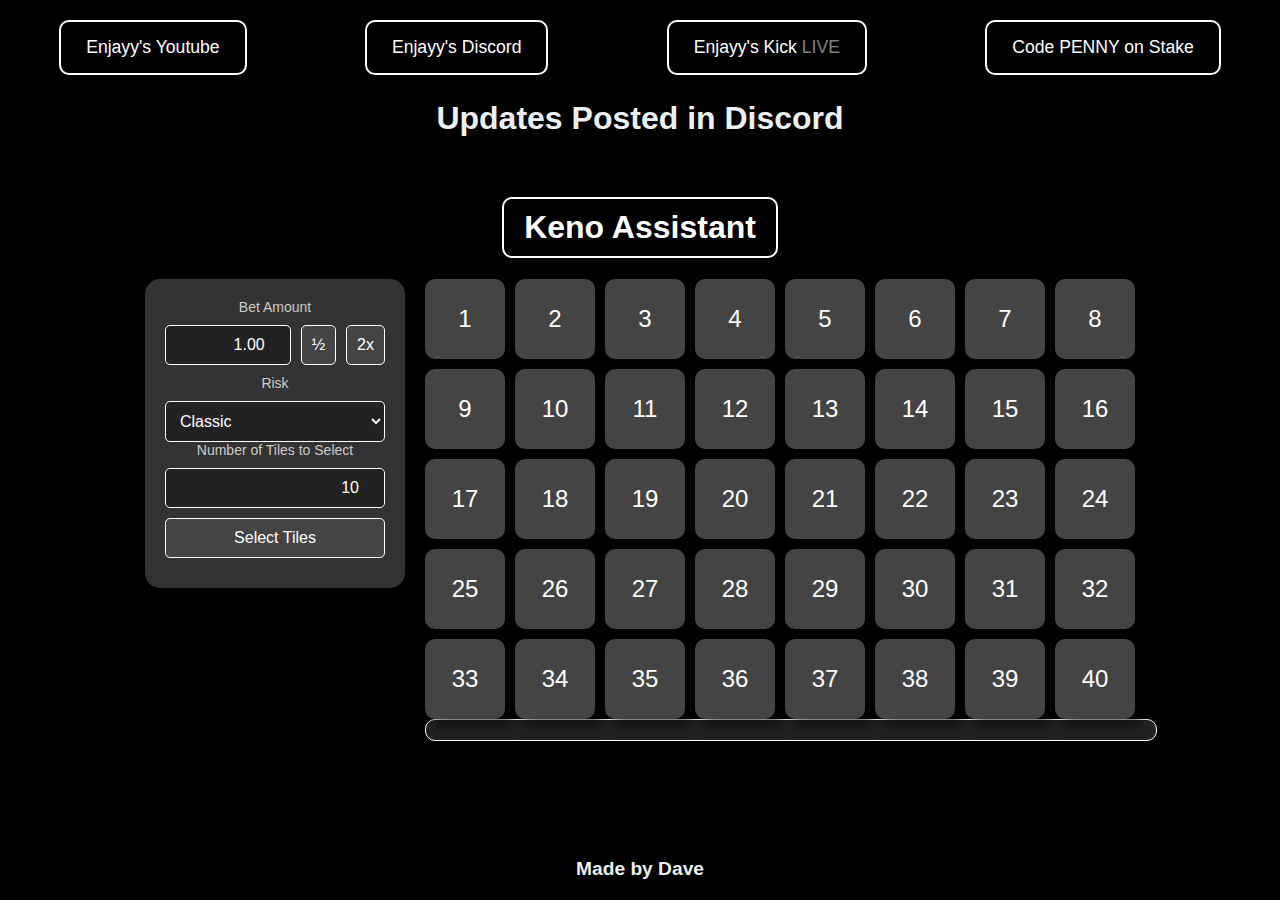
<file: Keno/index.html>
<!DOCTYPE html>
<html lang="en">
<head>
    <meta charset="UTF-8">
    <meta name="viewport" content="width=device-width, initial-scale=1.0">
    <title>Keno Assistant</title>
    <style>
        body {
            font-family: Arial, sans-serif;
            display: flex;
            flex-direction: column;
            align-items: center;
            height: 100vh;
            background-color: black;
            color: #ecf0f1;
            margin: 0;
        }

        .header-links {
            display: flex;
            justify-content: space-around;
            width: 100%;
            padding: 20px 0;
            background-color: black;
            position: fixed;
            top: 0;
            left: 0;
        }

        .header-links a {
            padding: 15px 25px;
            border: 2px solid white;
            border-radius: 10px;
            background-color: black;
            color: white;
            text-decoration: none;
            font-size: 1.1em;
            transition: background-color 0.3s ease, color 0.3s ease;
            position: relative;
        }

        .header-links a:hover {
            background-color: white;
            color: black;
        }

        .announcement {
            margin-top: 80px;
            padding: 20px 0;
            font-size: 2em;
            font-weight: bold;
            color: #ecf0f1;
            text-align: center;
            width: 100%;
            background-color: black;
            border-radius: 10px;
        }

        .container {
            text-align: center;
            width: 100%;
            margin-top: 20px;
        }

        .wrapper {
            display: flex;
            flex-direction: column;
            align-items: center;
        }

        .footer {
            margin-top: auto;
            padding: 20px 0;
            font-size: 1.2em;
            font-weight: bold;
            color: #ecf0f1;
            text-align: center;
            width: 100%;
            background-color: black;
        }

        .header {
            display: inline-block;
            padding: 10px 20px;
            border: 2px solid white;
            border-radius: 10px;
            background-color: black;
            color: white;
            margin-top: 20px;
            font-size: 2em; /* Reduced size */
        }

        /* Keno board and controls styling */
        .main-container {
            display: flex;
            gap: 20px;
            justify-content: center;
        }

        .controls-container {
            display: flex;
            flex-direction: column;
            gap: 20px;
        }

        .bet-container {
            background-color: #333;
            padding: 20px;
            border-radius: 15px;
            box-shadow: 0 0 10px rgba(0, 0, 0, 0.5);
            display: flex;
            flex-direction: column;
            align-items: center;
            width: 220px;
        }

        .bet-container label {
            font-size: 14px;
            color: #ccc;
            margin-bottom: 10px;
        }

        .bet-amount-group {
            display: flex;
            align-items: center;
            width: 100%;
            margin-bottom: 10px;
        }

        .bet-amount-input {
            background-color: #222;
            color: white;
            padding: 10px;
            border-radius: 5px;
            border: 1px solid white;
            width: 100%;
            font-size: 16px;
            text-align: right;
        }

        .bet-amount-buttons {
            display: flex;
            gap: 10px;
            margin-left: 10px;
        }

        .bet-button {
            background-color: #444;
            color: white;
            padding: 10px;
            border-radius: 5px;
            border: 1px solid white;
            cursor: pointer;
            font-size: 16px;
            transition: background-color 0.3s, color 0.3s;
        }

        .bet-button:hover {
            background-color: white;
            color: #000;
        }

        .risk-select {
            background-color: #222;
            color: white;
            padding: 10px;
            border-radius: 5px;
            border: 1px solid white;
            cursor: pointer;
            width: 100%;
            font-size: 16px;
        }

        .tile-selection-group {
            display: flex;
            flex-direction: column;
            width: 100%;
            margin-bottom: 10px;
        }

        .tile-selection-input {
            background-color: #222;
            color: white;
            padding: 10px;
            border-radius: 5px;
            border: 1px solid white;
            font-size: 16px;
            text-align: right;
        }

        .tile-selection-button {
            background-color: #444;
            color: white;
            padding: 10px 20px;
            border-radius: 5px;
            border: 1px solid white;
            cursor: pointer;
            font-size: 16px;
            margin-top: 10px;
            width: 100%;
            transition: background-color 0.3s, color 0.3s;
        }

        .tile-selection-button:hover {
            background-color: white;
            color: #000;
        }

        .grid-container {
            display: grid;
            grid-template-columns: repeat(8, 1fr);
            gap: 10px;
            text-align: center;
        }

        .tile-button {
            width: 80px;
            height: 80px;
            border: none;
            border-radius: 10px;
            background-color: #444;
            color: white;
            font-size: 24px;
            cursor: pointer;
            box-shadow: 0.3em 0.3em 0.45em rgba(0, 0, 0, 0.5);
            transition: background-color 0.3s, transform 0.3s;
        }

        .tile-button:hover {
            background-color: white;
            color: #000;
            transform: translateY(-2px);
        }

        .selected {
            background-color: purple !important;
        }

        .multiplier-box {
            background-color: #222;
            border-radius: 10px;
            padding: 10px;
            width: 100%;
            display: flex;
            justify-content: space-between;
            gap: 10px;
            box-shadow: 0 0 10px rgba(0, 0, 0, 0.5);
            border: 1px solid white;
        }

        .multiplier-item {
            display: flex;
            flex-direction: column;
            align-items: center;
            justify-content: center;
            background-color: #444;
            border-radius: 6px;
            padding: 5px;
            flex-grow: 1;
            position: relative;
            border: 1px solid white;
        }

        .multiplier-value {
            background-color: #222;
            color: white;
            border-radius: 4px;
            padding: 4px;
            font-size: 12px;
            text-align: center;
            width: 100%;
            cursor: pointer;
        }

        .multiplier-label {
            font-size: 12px;
            color: #ccc;
            margin-top: 3px;
            text-align: center;
            width: 100%;
        }

        /* Tooltip for multipliers */
        .tooltip {
            visibility: hidden;
            background-color: #333;
            color: white;
            text-align: center;
            padding: 5px;
            border-radius: 6px;
            position: absolute;
            z-index: 1;
            bottom: 125%; /* Position the tooltip above the multiplier */
            left: 50%;
            transform: translateX(-50%);
            opacity: 0;
            transition: opacity 0.3s;
        }

        .multiplier-item:hover .tooltip {
            visibility: visible;
            opacity: 1;
        }

        .tooltip::after {
            content: "";
            position: absolute;
            top: 100%;
            left: 50%;
            margin-left: -5px;
            border-width: 5px;
            border-style: solid;
            border-color: #333 transparent transparent transparent;
        }
    </style>
</head>
<body>
    <div class="header-links">
        <a href="https://www.youtube.com/@imenjayy" target="_blank">Enjayy's Youtube</a>
        <a href="https://discord.gg/enjayy" target="_blank">Enjayy's Discord</a>
        <a href="http://kick.com/enjayy" target="_blank">
            Enjayy's Kick
            <span id="live-status-text">LIVE</span>
        </a>
        <a href="http://stake.com/?c=penny" target="_blank">Code PENNY on Stake</a>
    </div>

    <div class="announcement">
        <strong>Updates Posted in Discord</strong>
    </div>

    <div class="container">
        <h1 class="header">Keno Assistant</h1>
        <div class="wrapper">
            <div class="main-container">
                <div class="controls-container">
                    <div class="bet-container">
                        <label for="bet-amount">Bet Amount</label>
                        <div class="bet-amount-group">
                            <input type="number" id="bet-amount" class="bet-amount-input" value="1.00" min="0.01" step="0.01">
                            <div class="bet-amount-buttons">
                                <button class="bet-button" id="half-bet">½</button>
                                <button class="bet-button" id="double-bet">2x</button>
                            </div>
                        </div>

                        <label for="risk-level">Risk</label>
                        <select id="risk-level" class="risk-select">
                            <option value="classic" selected>Classic</option>
                            <option value="low">Low</option>
                            <option value="medium">Medium</option>
                            <option value="high">High</option>
                        </select>

                        <div class="tile-selection-group">
                            <label for="tile-selection">Number of Tiles to Select</label>
                            <input type="number" id="tile-selection" class="tile-selection-input" value="10" min="1" max="10">
                            <button class="tile-selection-button" id="random-choose">Select Tiles</button>
                        </div>
                    </div>
                </div>

                <div class="field-container">
                    <div class="grid-container">
                        <!-- First Row -->
                        <button class="tile-button">1</button>
                        <button class="tile-button">2</button>
                        <button class="tile-button">3</button>
                        <button class="tile-button">4</button>
                        <button class="tile-button">5</button>
                        <button class="tile-button">6</button>
                        <button class="tile-button">7</button>
                        <button class="tile-button">8</button>

                        <!-- Second Row -->
                        <button class="tile-button">9</button>
                        <button class="tile-button">10</button>
                        <button class="tile-button">11</button>
                        <button class="tile-button">12</button>
                        <button class="tile-button">13</button>
                        <button class="tile-button">14</button>
                        <button class="tile-button">15</button>
                        <button class="tile-button">16</button>

                        <!-- Third Row -->
                        <button class="tile-button">17</button>
                        <button class="tile-button">18</button>
                        <button class="tile-button">19</button>
                        <button class="tile-button">20</button>
                        <button class="tile-button">21</button>
                        <button class="tile-button">22</button>
                        <button class="tile-button">23</button>
                        <button class="tile-button">24</button>

                        <!-- Fourth Row -->
                        <button class="tile-button">25</button>
                        <button class="tile-button">26</button>
                        <button class="tile-button">27</button>
                        <button class="tile-button">28</button>
                        <button class="tile-button">29</button>
                        <button class="tile-button">30</button>
                        <button class="tile-button">31</button>
                        <button class="tile-button">32</button>

                        <!-- Fifth Row -->
                        <button class="tile-button">33</button>
                        <button class="tile-button">34</button>
                        <button class="tile-button">35</button>
                        <button class="tile-button">36</button>
                        <button class="tile-button">37</button>
                        <button class="tile-button">38</button>
                        <button class="tile-button">39</button>
                        <button class="tile-button">40</button>
                    </div>

                    <div class="multiplier-box" id="multiplier-box">
                        <!-- Multiplier values and tile counts will be dynamically added here -->
                    </div>
                </div>
            </div>
        </div>
    </div>

    <div class="footer">
        Made by Dave
    </div>

    <script>
        const buttons = document.querySelectorAll('.tile-button');
        const riskLevelSelect = document.getElementById('risk-level');
        let selectedCount = 0;
        const maxSelections = 10;

        const multipliers = {
            "classic": [
                [0, 3.96],
                [0, 1.9, 4.5],
                [0, 1, 3.1, 10.4],
                [0, 0.8, 1.8, 5, 22.5],
                [0, 0.25, 1.4, 4.1, 16.5, 36],
                [0, 0, 1, 3.68, 7, 16.5, 40],
                [0, 0, 0.47, 3, 4.5, 14, 31, 60],
                [0, 0, 0, 2.2, 4, 13, 22, 55, 70],
                [0, 0, 0, 1.55, 3, 8, 15, 44, 60, 85],
                [0, 0, 0, 1.4, 2.25, 4.5, 8, 17, 50, 80, 100]
            ],
            "low": [
                [0, 0.7],
                [0, 0, 1.85],
                [0, 1.1, 1.38, 26],
                [0, 0, 2.2, 7.9, 90],
                [0, 0, 1.5, 4.2, 13, 300],
                [0, 0, 1.1, 2, 6.2, 100, 700],
                [0, 0, 1.1, 1.6, 3.5, 15, 225, 700],
                [0, 0, 1.1, 1.5, 2, 5.5, 39, 100, 800],
                [0, 0, 1.1, 1.3, 1.7, 2.5, 7.5, 50, 250, 1000],
                [0, 0, 1.1, 1.2, 1.3, 1.8, 3.5, 13, 50, 250, 1000]
            ],
            "medium": [
                [0, 0.4],
                [0, 1.8, 5.1],
                [0, 0, 2.8, 50],
                [0, 0, 1.7, 10, 100],
                [0, 0, 1.4, 4, 14, 390],
                [0, 0, 0, 3, 9, 180, 710],
                [0, 0, 0, 2, 7, 30, 400, 800],
                [0, 0, 0, 2, 4, 11, 67, 400, 900],
                [0, 0, 0, 2, 2.5, 5, 15, 100, 500, 1000],
                [0, 0, 0, 1.6, 2, 4, 7, 26, 100, 500, 1000]
            ],
            "high": [
                [0, 3.96],
                [0, 0, 17.1],
                [0, 0, 0, 81.5],
                [0, 0, 0, 10, 259],
                [0, 0, 0, 4.5, 48, 450],
                [0, 0, 0, 0, 11, 350, 710],
                [0, 0, 0, 0, 7, 90, 400, 800],
                [0, 0, 0, 0, 5, 20, 270, 600, 900],
                [0, 0, 0, 0, 4, 11, 56, 500, 800, 1000],
                [0, 0, 0, 0, 3.5, 8, 13, 63, 500, 800, 1000]
            ]
        };

        function updateMultipliers() {
            const multiplierBox = document.getElementById('multiplier-box');
            multiplierBox.innerHTML = '';
            const riskLevel = riskLevelSelect.value;
            const currentMultipliers = multipliers[riskLevel][selectedCount - 1] || [];

            currentMultipliers.forEach((multiplier, index) => {
                const multiplierItem = document.createElement('div');
                multiplierItem.classList.add('multiplier-item');

                const multiplierValue = document.createElement('div');
                multiplierValue.classList.add('multiplier-value');
                multiplierValue.textContent = `${multiplier.toFixed(2)}x`;

                const multiplierLabel = document.createElement('div');
                multiplierLabel.classList.add('multiplier-label');
                multiplierLabel.textContent = `${index}x`;

                // Tooltip creation
                const tooltip = document.createElement('div');
                tooltip.classList.add('tooltip');
                tooltip.textContent = `Payout: ${(multiplier * parseFloat(document.getElementById('bet-amount').value)).toFixed(2)}\nProfit: ${((multiplier - 1) * parseFloat(document.getElementById('bet-amount').value)).toFixed(2)}`;

                multiplierItem.appendChild(multiplierValue);
                multiplierItem.appendChild(multiplierLabel);
                multiplierItem.appendChild(tooltip); // Add the tooltip to the multiplier item
                multiplierBox.appendChild(multiplierItem);
            });
        }

        buttons.forEach(button => {
            button.addEventListener('click', () => {
                if (!button.classList.contains('selected')) {
                    if (selectedCount < maxSelections) {
                        button.classList.add('selected');
                        selectedCount++;
                        updateMultipliers();
                    }
                } else {
                    button.classList.remove('selected');
                    selectedCount--;
                    updateMultipliers();
                }
            });
        });

        // Update multipliers when risk level changes
        riskLevelSelect.addEventListener('change', updateMultipliers);

        // Double or halve the bet amount
        document.getElementById('half-bet').addEventListener('click', () => {
            const betAmountInput = document.getElementById('bet-amount');
            let currentBet = parseFloat(betAmountInput.value);
            currentBet = Math.max(currentBet / 2, 0.01);
            betAmountInput.value = currentBet.toFixed(2);
            updateMultipliers(); // Update multipliers with new bet amount
        });

        document.getElementById('double-bet').addEventListener('click', () => {
            const betAmountInput = document.getElementById('bet-amount');
            let currentBet = parseFloat(betAmountInput.value);
            currentBet = currentBet * 2;
            betAmountInput.value = currentBet.toFixed(2);
            updateMultipliers(); // Update multipliers with new bet amount
        });

        // Randomly choose tiles
        document.getElementById('random-choose').addEventListener('click', () => {
            const numberOfTiles = parseInt(document.getElementById('tile-selection').value);
            // Deselect all tiles first
            buttons.forEach(button => button.classList.remove('selected'));
            selectedCount = 0;

            // Randomly select the specified number of tiles
            while (selectedCount < numberOfTiles) {
                const randomIndex = Math.floor(Math.random() * buttons.length);
                const randomButton = buttons[randomIndex];
                if (!randomButton.classList.contains('selected')) {
                    randomButton.classList.add('selected');
                    selectedCount++;
                }
            }
            updateMultipliers();
        });

        // Function to check if the stream is live and update the color of the LIVE text
        async function checkIfLive() {
            try {
                const response = await fetch('https://kick.com/api/v1/channels/enjayy');
                const data = await response.json();

                const isLive = data.livestream && data.livestream.is_live;
                const statusText = document.getElementById('live-status-text');

                if (isLive) {
                    statusText.style.color = 'green';
                } else {
                    statusText.style.color = 'red';
                }
            } catch (error) {
                console.error('Error fetching live status:', error);
                const statusText = document.getElementById('live-status-text');
                statusText.style.color = 'grey';
            }
        }

        // Check the live status when the page loads.
        window.onload = checkIfLive;

        // Refresh the status every minute:
        setInterval(checkIfLive, 60000);
    </script>
</body>
</html>
</file>
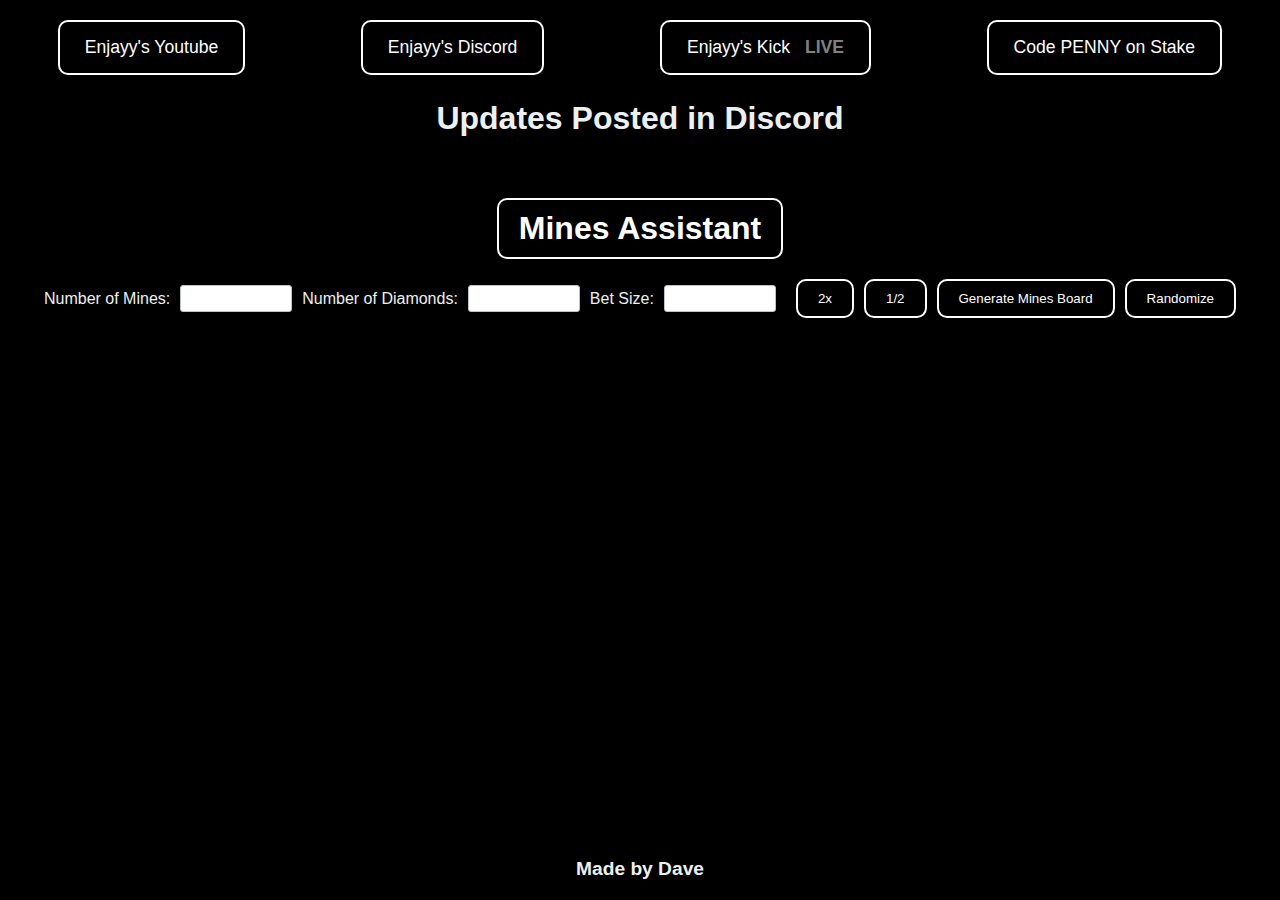
<file: Mines/index.html>
<!DOCTYPE html>
<html lang="en">
<head>
    <link rel="stylesheet" href="styles.css">
    <meta charset="UTF-8">
    <meta name="viewport" content="width=device-width, initial-scale=1.0">
    <title>Gamble Assist</title>
    <link rel="icon" href="favicon.png" type="image/png">
</head>
<body>
    <div class="header-links">
        <a href="https://www.youtube.com/@imenjayy" target="_blank">Enjayy's Youtube</a>
        <a href="https://discord.gg/enjayy" target="_blank">Enjayy's Discord</a>
        <a href="http://kick.com/enjayy" target="_blank">
            Enjayy's Kick
            <span id="live-status-text">LIVE</span>
        </a>
        <a href="http://stake.com/?c=penny" target="_blank">Code PENNY on Stake</a>
    </div>
    <div class="announcement">
        <strong>Updates Posted in Discord</strong>
    </div>
    <div class="container">
        <h1 class="header">Mines Assistant</h1>
        <div class="wrapper">
            <div>
                <form id="minesForm">
                    <div class="form-group">
                        <label for="mines">Number of Mines:</label>
                        <input type="number" id="mines" name="mines" min="1" max="24" required>
                        <label for="diamonds">Number of Diamonds:</label>
                        <input type="number" id="diamonds" name="diamonds" min="1" max="25" required>
                        <label for="betSize">Bet Size:</label>
                        <input type="number" id="betSize" name="betSize" step="0.01" min="0.01" required>
                        <button type="button" onclick="doubleBet()">2x</button>
                        <button type="button" onclick="halveBet()">1/2</button>
                        <button type="button" onclick="generateMinesBoard()">Generate Mines Board</button>
                        <button type="button" id="randomizeButton" onclick="randomizeMinesAndDiamonds()">Randomize</button>
                    </div>
                </form>
                <div id="minesBoard"></div>
                <div id="minesResults"></div>
            </div>
        </div>
    </div>
    <div class="footer">
        <strong>Made by Dave</strong>
    </div>
    <script src="script.js"></script>
</body>
</html>
</file>
<file: Mines/styles.css>
body {
    font-family: Arial, sans-serif;
    display: flex;
    flex-direction: column;
    align-items: center;
    height: 100vh;
    background-color: black;
    color: #ecf0f1;
    margin: 0;
}

.header-links {
    display: flex;
    justify-content: space-around;
    width: 100%;
    padding: 20px 0;
    background-color: black;
    position: fixed;
    top: 0;
    left: 0;
}

.header-links a {
    padding: 15px 25px;
    border: 2px solid white;
    border-radius: 10px;
    background-color: black;
    color: white;
    text-decoration: none;
    font-size: 1.1em;
    transition: background-color 0.3s ease, color 0.3s ease;
}

.header-links a:hover {
    background-color: white;
    color: black;
}

.announcement {
    margin-top: 80px;
    padding: 20px 0;
    font-size: 2em; /* Increased font size */
    font-weight: bold; /* Made text bolder */
    color: #ecf0f1;
    text-align: center;
    width: 100%;
    background-color: black;
}

.container {
    text-align: center;
    width: 100%;
    margin-top: 20px; /* Adjusted to create space for announcement */
}

.wrapper {
    display: flex;
    flex-direction: column;
    align-items: center;
}

#minesBoard {
    display: grid;
    grid-template-columns: repeat(5, 50px);
    grid-gap: 5px;
    margin-top: 20px;
    justify-content: center; /* Centering the mines board */
}

.cell {
    width: 50px;
    height: 50px;
    background-color: #2c3e50;
    display: flex;
    justify-content: center;
    align-items: center;
    border-radius: 5px;
    box-shadow: 0 2px 5px rgba(0, 0, 0, 0.2);
    transition: background-color 0.3s ease;
}

.cell.mine {
    background-image: url('bomb.png');
    background-size: contain;
    background-repeat: no-repeat;
    background-position: center;
}

.cell.diamond {
    background-image: url('diamond.png');
    background-size: contain;
    background-repeat: no-repeat;
    background-position: center;
    border: 2px solid lime;
}

.cell.defaultDiamond {
    background-image: url('diamond.png');
    background-size: contain;
    background-repeat: no-repeat;
    background-position: center;
}

#minesForm {
    margin-bottom: 20px;
}

#multiplier, #minesResults {
    margin-top: 10px;
    font-size: 1.2em;
}

input[type="number"] {
    margin: 0 10px;
    padding: 5px;
    border: 1px solid #bdc3c7;
    border-radius: 3px;
    width: 100px; /* Adjusted width */
}

button {
    padding: 10px 20px;
    border: 2px solid white;
    border-radius: 10px;
    background-color: black;
    color: white;
    cursor: pointer;
    transition: background-color 0.3s ease, color 0.3s ease;
    margin-left: 10px;
}

button:hover {
    background-color: white;
    color: black;
}

button:disabled {
    background-color: #ccc;
    color: #666;
    cursor: not-allowed;
}

.header {
    display: inline-block;
    padding: 10px 20px;
    border: 2px solid white;
    border-radius: 10px;
    background-color: black;
    color: white;
    margin-bottom: 20px;
}

.form-group {
    display: flex;
    align-items: center;
    justify-content: space-between;
    margin-bottom: 20px; /* Added margin for spacing */
}

.bet-controls {
    display: flex;
    align-items: center;
    margin-top: 10px;
}

.bet-controls button {
    margin: 0 5px;
}

/* New styles for randomize range inputs */
.randomize-group {
    display: flex;
    flex-direction: column;
    align-items: center;
    margin-top: 10px;
    margin-bottom: 20px; /* Added margin for spacing */
}

.randomize-group label {
    margin: 5px;
}

.randomize-group input {
    margin: 5px;
    padding: 5px;
    border: 1px solid #bdc3c7;
    border-radius: 3px;
    width: 80px; /* Adjusted width */
}

.randomize-group button {
    margin: 10px 0;
    padding: 10px 20px;
    border: 2px solid white;
    border-radius: 10px;
    background-color: black;
    color: white;
    cursor: pointer;
    transition: background-color 0.3s ease, color 0.3s ease;
}

.randomize-group button:hover {
    background-color: white;
    color: black;
}

.footer {
    margin-top: auto;
    padding: 20px 0;
    font-size: 1.2em;
    font-weight: bold;
    color: #ecf0f1;
    text-align: center;
    width: 100%;
    background-color: black;
}

/* The switch - the box around the slider */
.switch {
  position: relative;
  display: inline-block;
  width: 34px;
  height: 20px;
  margin-left: 10px; /* Added space between the button and the switch */
}

/* Hide default HTML checkbox */
.switch input {
  opacity: 0;
  width: 0;
  height: 0;
}

/* The slider */
.slider {
  position: absolute;
  cursor: pointer;
  top: 0;
  left: 0;
  right: 0;
  bottom: 0;
  background-color: #ccc;
  transition: .4s;
  border-radius: 20px;
}

/* The round slider */
.slider:before {
  position: absolute;
  content: "";
  height: 14px;
  width: 14px;
  left: 3px;
  bottom: 3px;
  background-color: white;
  transition: .4s;
  border-radius: 50%;
}

input:checked + .slider {
  background-color: #2196F3;
}

input:checked + .slider:before {
  transform: translateX(14px);
}

/* Responsive styles */
@media (max-width: 600px) {
    .form-group {
        flex-direction: column;
        align-items: stretch;
    }

    .form-group label,
    .form-group input,
    .form-group button {
        flex: 1 0 auto; /* Flex items to take full width */
        margin: 5px 0;
    }

    .switch {
        margin-left: 0;
        margin-top: 10px;
    }

    .container {
        padding: 10px;
    }
}

.bottom-right-text {
    position: fixed;
    bottom: 10px;
    right: 10px;
    color: #ecf0f1;
    font-size: 1em;
}

body {
    font-family: Arial, sans-serif;
    display: flex;
    flex-direction: column;
    align-items: center;
    height: 100vh;
    background-color: black;
    color: #ecf0f1;
    margin: 0;
}

.header-links {
    display: flex;
    justify-content: space-around;
    width: 100%;
    padding: 20px 0;
    background-color: black;
    position: fixed;
    top: 0;
    left: 0;
}

.header-links a {
    padding: 15px 25px;
    border: 2px solid white;
    border-radius: 10px;
    background-color: black;
    color: white;
    text-decoration: none;
    font-size: 1.1em;
    transition: background-color 0.3s ease, color 0.3s ease;
    position: relative;
}

.header-links a:hover {
    background-color: white;
    color: black;
}

#live-status-text {
    margin-left: 10px; /* Spacing between the "LIVE" text and the button text */
    font-weight: bold;
    color: grey; /* Default color when the status is unknown */
}

/* Rest of your existing styles... */
</file>
